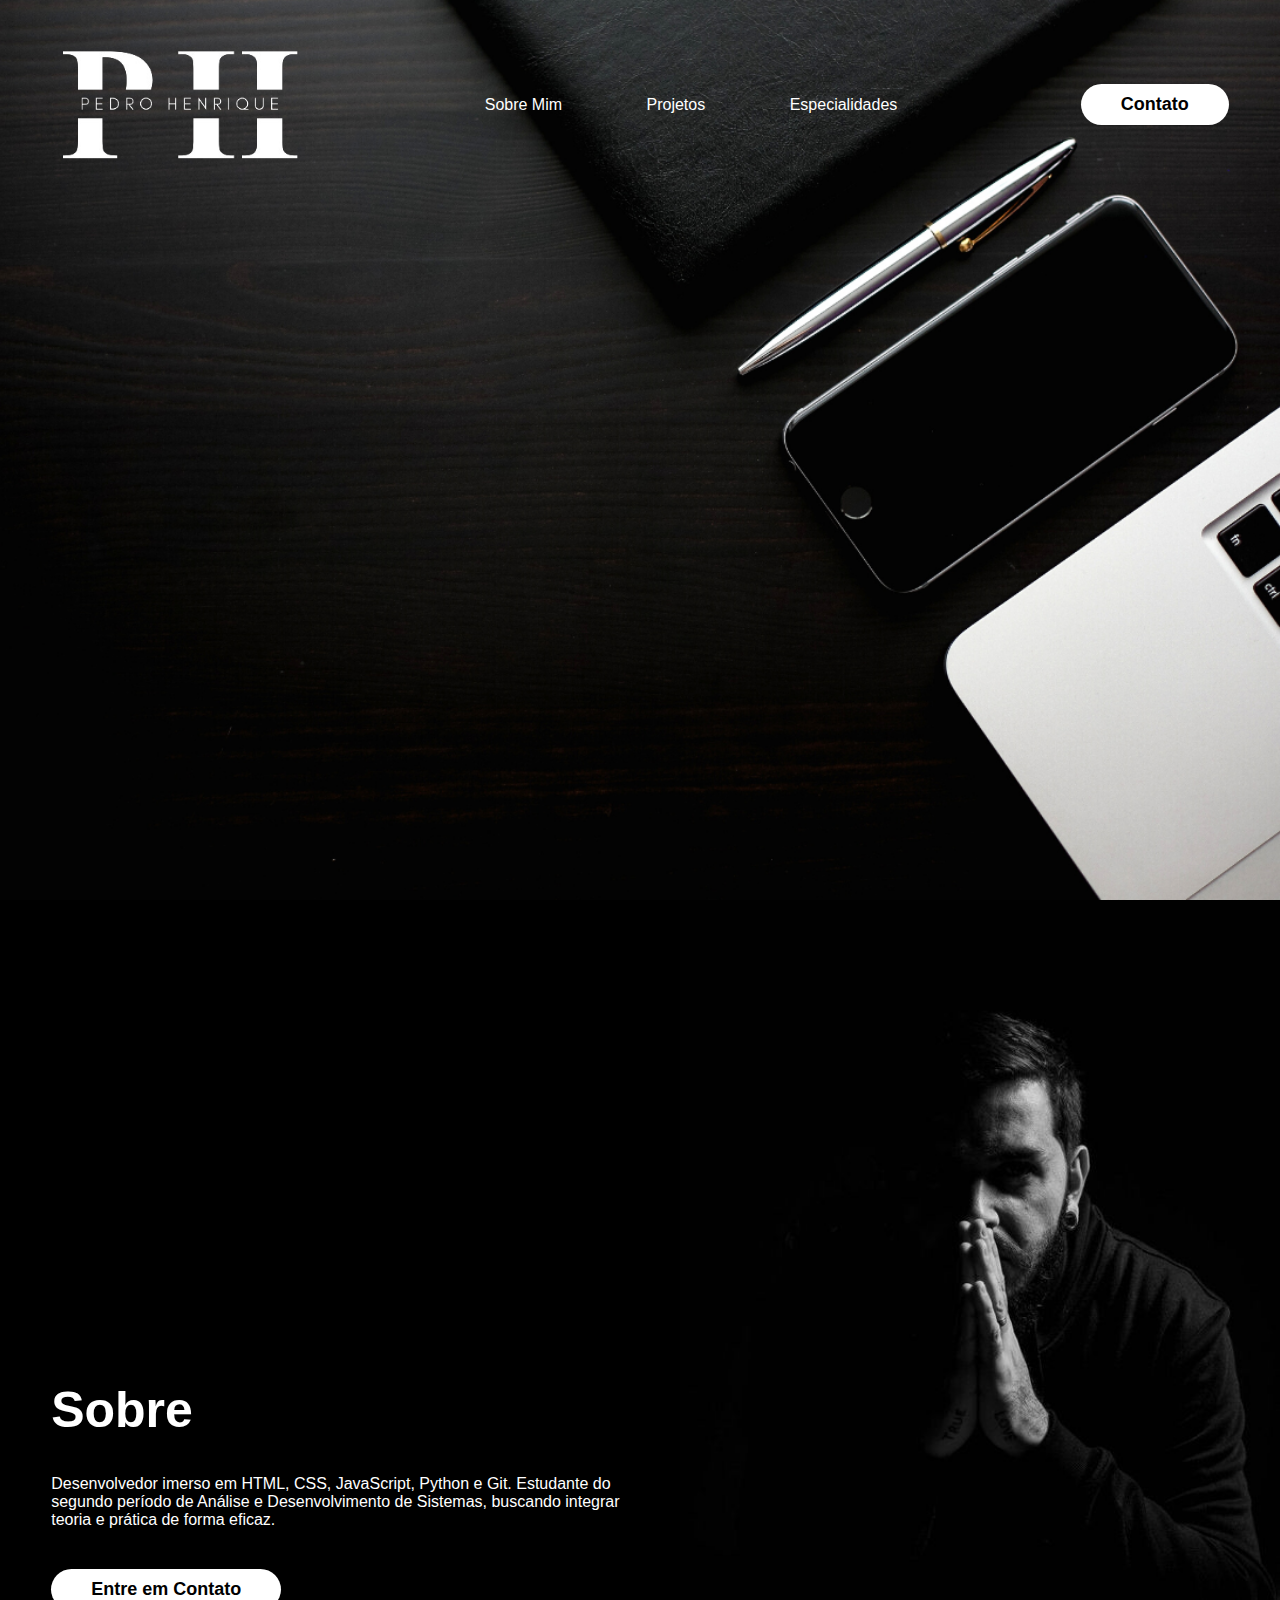
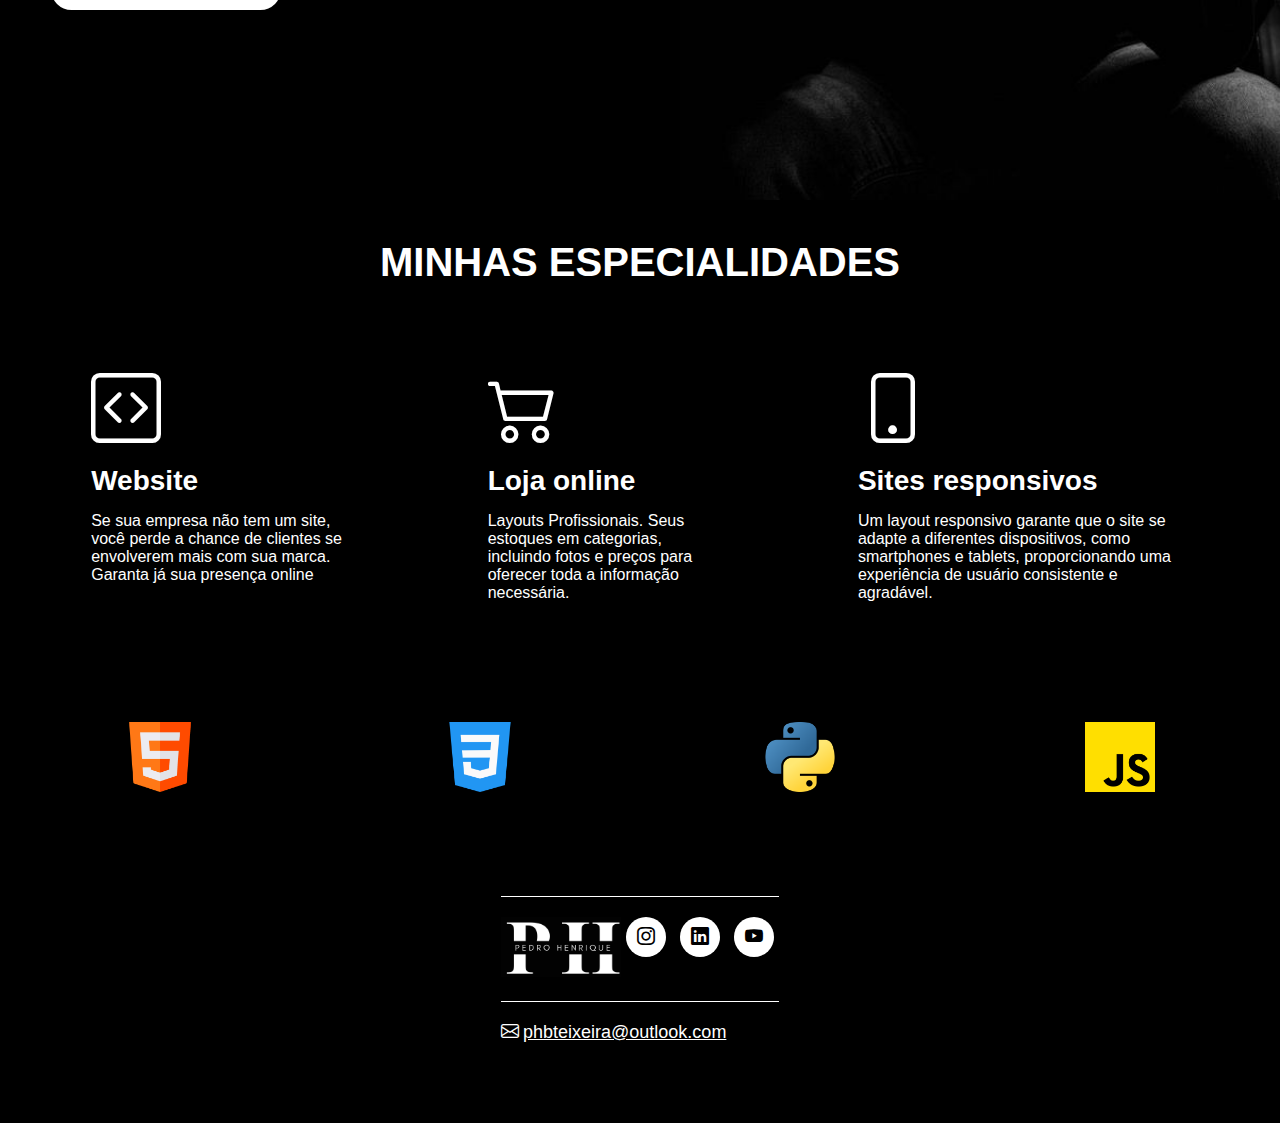
<file: Index.html>
<!DOCTYPE html>
<html lang="pt-br">

<head>
    <meta charset="UTF-8">
    <meta name="viewport" content="width=device-width, initial-scale=1.0">
    <title>Pedro Barbosa - Portifólio</title>
    <link rel="stylesheet" href="style.css">
    <link rel="stylesheet" href="https://cdn.jsdelivr.net/npm/bootstrap-icons@1.11.3/font/bootstrap-icons.min.css">
</head>

<body>
    <header>
        <div class="interface">
            <div class="logo">
                <a href="Index.html">
                    <img src="image/PH_LOGO_PRETO-removebg-preview.png" alt="logoph">
                </a>
            </div>

            <nav class="meni-desktop">
                <ul>
                    <li>
                        <a href="#" onclick="scrollToSection('sobre')">Sobre Mim</a>
                    </li>
                    <li>
                        <a href="projetos.html">Projetos</a>
                    </li>
                    <li>
                        <a href="#" onclick="scrollToSection('especialidades')">Especialidades</a>
                    </li>
                </ul>
            </nav>
            <div class="header-background"></div>
            <div class="btn-contato">
                <a href="">
                    <button>Contato</button>
                </a>
            </div>
        </div>
    </header>


    <main>
        <section class="topo-do-site" id="sobre">
            <div class="interface">
                <div class="flex">
                    <div class="txt-topo-site">
                        <h1>Sobre</h1>
                        <p>Desenvolvedor imerso em HTML, CSS, JavaScript, Python e Git. Estudante do segundo período de Análise e Desenvolvimento de Sistemas, buscando integrar teoria e prática de forma eficaz.</p>

                        <div class="btn-contato">
                            <a href="#">
                                <button>Entre em Contato</button>
                            </a>
                        </div>
                    </div>
                </div>
            </div>
        </section>

        <section class="especialidades" id="especialidades">
            <div class="interface">
                <h2 class="titulo">MINHAS ESPECIALIDADES</h2>
                <div class="flex">
                    <div class="especialidades-box">
                        <i class="bi bi-code-square"></i>
                        <h3>Website</h3>
                        <p>Se sua empresa não tem um site, você perde a chance de clientes se envolverem mais com sua marca. Garanta já sua presença online</p>
                    </div>

                    <div class="especialidades-box">
                        <i class="bi bi-cart2"></i>
                        <h3>Loja online</h3>
                        <p>Layouts Profissionais. Seus estoques em categorias, incluindo fotos e preços para oferecer
                            toda a informação necessária.</p>
                    </div>

                    <div class="especialidades-box">
                        <i class="bi bi-phone"></i>
                        <h3>Sites responsivos</h3>
                        <p>Um layout responsivo garante que o site se adapte a diferentes dispositivos, como smartphones e tablets, proporcionando uma experiência de usuário consistente e agradável.</p>
                    </div>
                </div>
            </div>
        </section>

        <section class="minhas-skills">
            <div class="flex">
                <div class="skills">
                    <img src="image/LogoTecnologias/html.png" alt="HTML">
                </div>

                <div class="skills">
                    <img src="image/LogoTecnologias/css-3.png" alt="CSS">
                </div>

                <div class="skills">
                    <img src="image/LogoTecnologias/python.png" alt="Python">
                </div>

                <div class="skills">
                    <img src="image/LogoTecnologias/js.png" alt="JavaScript">
                </div>
            </div>
        </section> 
        
    </main>

    <footer>
        <div class="interface">
            <div class="line-footer">
                <div class="flex">
                    <div class="logo-footer">
                        <img src="image/PH LOGO PRETO.png" alt="">
                    </div>
                    <div class="btn-social">
                        <a href="https://www.instagram.com/pedro_henrib/" target="_blank"><button><i
                                    class="bi bi-instagram"></i></button></a>
                        <a href="https://www.linkedin.com/in/pedro-henrique-0272a92a2/" target="_blank"><button><i
                                    class="bi bi-linkedin"></i></button></a>
                        <a href="https://www.youtube.com/channel/UCv4K81m0rVy1q3Hz4skf5Wg" target="_blank"><button><i
                                    class="bi bi-youtube"></i></button></a>
                    </div>
                </div>
            </div>

            <div class="line-footer">
                <p><i class="bi bi-envelope"></i> <a href="mailto:phbteixeira@outlook.com">phbteixeira@outlook.com</a>
                </p>
            </div>
        </div>
    </footer>
    <script src="script.js"></script>
</body>
</html>
</file>
<file: style.css>
/* ESTILO GERAL */

*{
    margin: 0;
    padding: 0;
    box-sizing: border-box;
    font-family: Arial, Helvetica, sans-serif;
}

h2.titulo{
    color: white;
    font-size: 40px;
    text-align: center;
}

body{
    background-color: black;
    height: 100vh;
}

.interface{
    margin: 0 auto;
}

.flex{
    display: flex;
}

.btn-contato button{
    padding: 10px 40px;
    font-size: 18px;
    font-weight: 600;
    background-color: white;
    border: 0;
    border-radius: 30px;
    cursor: pointer;
    transition: .2s;

}

.btn-social button{
    width: 60px;
    height: 60px;
    border-radius: 50%;
    border: none;
    background-color: white;
    font-size: 22px;
    cursor: pointer;
    margin: 0 5px;
    transition: .2s;
}

.btn-social button:hover{
    box-shadow: 0px 0px 8px white;
    transform: scale(1.05);
}

.header-background {
    position: absolute;
    top: 0;
    left: 0;
    width: 100%;
    height: 100%; 
    z-index: -1;
    background-image: url("image/Home.png");
    background-size: cover;
    background-position: center; 
}
/* ESTILO DO CABEÇALHO */

header{
    padding: 40px 4%;
    height: 100vh;
    position: relative;
}

.logo img {
    width: 250px;
}

header > .interface{
    display: flex;
    align-items: center;
    justify-content: space-between;
}

header a{
    color: rgb(255, 255, 255);
    text-decoration: none;
    display: inline-block;
    transition: .2;
}

header nav ul{
    list-style-type: none;
}

header nav ul li{
    display: inline-block;
    padding: 0 40px;
}


header a:hover{
    color: rgb(255, 255, 255);
    transform: scale(1.05);
}

.btn-contato button:hover{
    box-shadow: 0px 0px 8px white;
    transform: scale(1.05);
}

/* ESTILOS DO TOPO DO SITE */
section.topo-do-site{
    padding: 40px 4%;
    background-image: url("image/pessoa.jpg");
    background-position: center right;
    background-repeat: no-repeat;
    background-size: auto 100%;
    height: 100vh;
  
}

section.topo-do-site .flex{
    align-items: center;
    justify-content: flex-start;
}

.topo-do-site h1{
    color: white;
    font-size: 50px;
    line-height: 40px;
    margin-top: 50vh;
    
}

.topo-do-site .txt-topo-site p{
    color: white;
    margin: 40px 0;
    margin-right: auto;
    margin-top: 5vh;
    text-align: left;
    max-width: 600px;
}

/* ESTILO DA ESPECIALIDADES */

section.especialidades, section .minhas-skills{
    padding: 40px 4%;
}

section.especialidades .flex{
    gap: 60px;
}

.especialidades .especialidades-box{
    color: white;
    padding: 40px;
    margin-top: 45px;
    border-radius: 20px;
    transition: .2s;
}

.especialidades .especialidades-box:hover{
    transform: scale(1.05);
    box-shadow: 0 0 8px rgba(255, 255, 255, 0.452);
}

.especialidades .especialidades-box i{
    font-size: 70px;
}

.especialidades .especialidades-box h3{
    font-size: 28px;
    margin: 15px 0;
}

.minhas-skills .flex .skills img{
    height: 70px;
}


section .minhas-skills .flex{
    gap: 60px;
}

.minhas-skills .skills{
    color: white;
    padding: 40px;
    margin-top: 45px;
    margin: 0 auto;
    border-radius: 20px;
    transition: .2s;
}

.minhas-skills .skills:hover {
    transform: scale(1.05);
    box-shadow: 0 0 8px rgba(255, 255, 255, 0.452);
}


/* ESTILO DO RODAPÉ */

footer{
    background-color: black;
    color: white;
    padding: 60px 4%;
    display: flex;
    flex-direction: column;
    justify-content: space-between;
}

footer .line-footer{
    border-top: 1px solid white;
    padding: 20px 0;
    display: flex;
    flex-direction: column;
}

footer .btn-social button{
    margin-right: 10px;
}

footer .btn-social button {
    width: 40px;
    height: 40px;
    border-radius: 50%;
    border: none;
    background-color: white;
    font-size: 18px;
    cursor: pointer;
    margin: 0 5px;
    transition: .2s;
}

footer .logo-footer img {
    width: 120px;
}

footer .line-footer p i, footer .line-footer p a {
    color: white;
    font-size: 18px;
    margin: 0;
}

footer .btn-social button:hover {
    box-shadow: 0px 0px 8px white;
    transform: scale(1.05);
}
</file>
